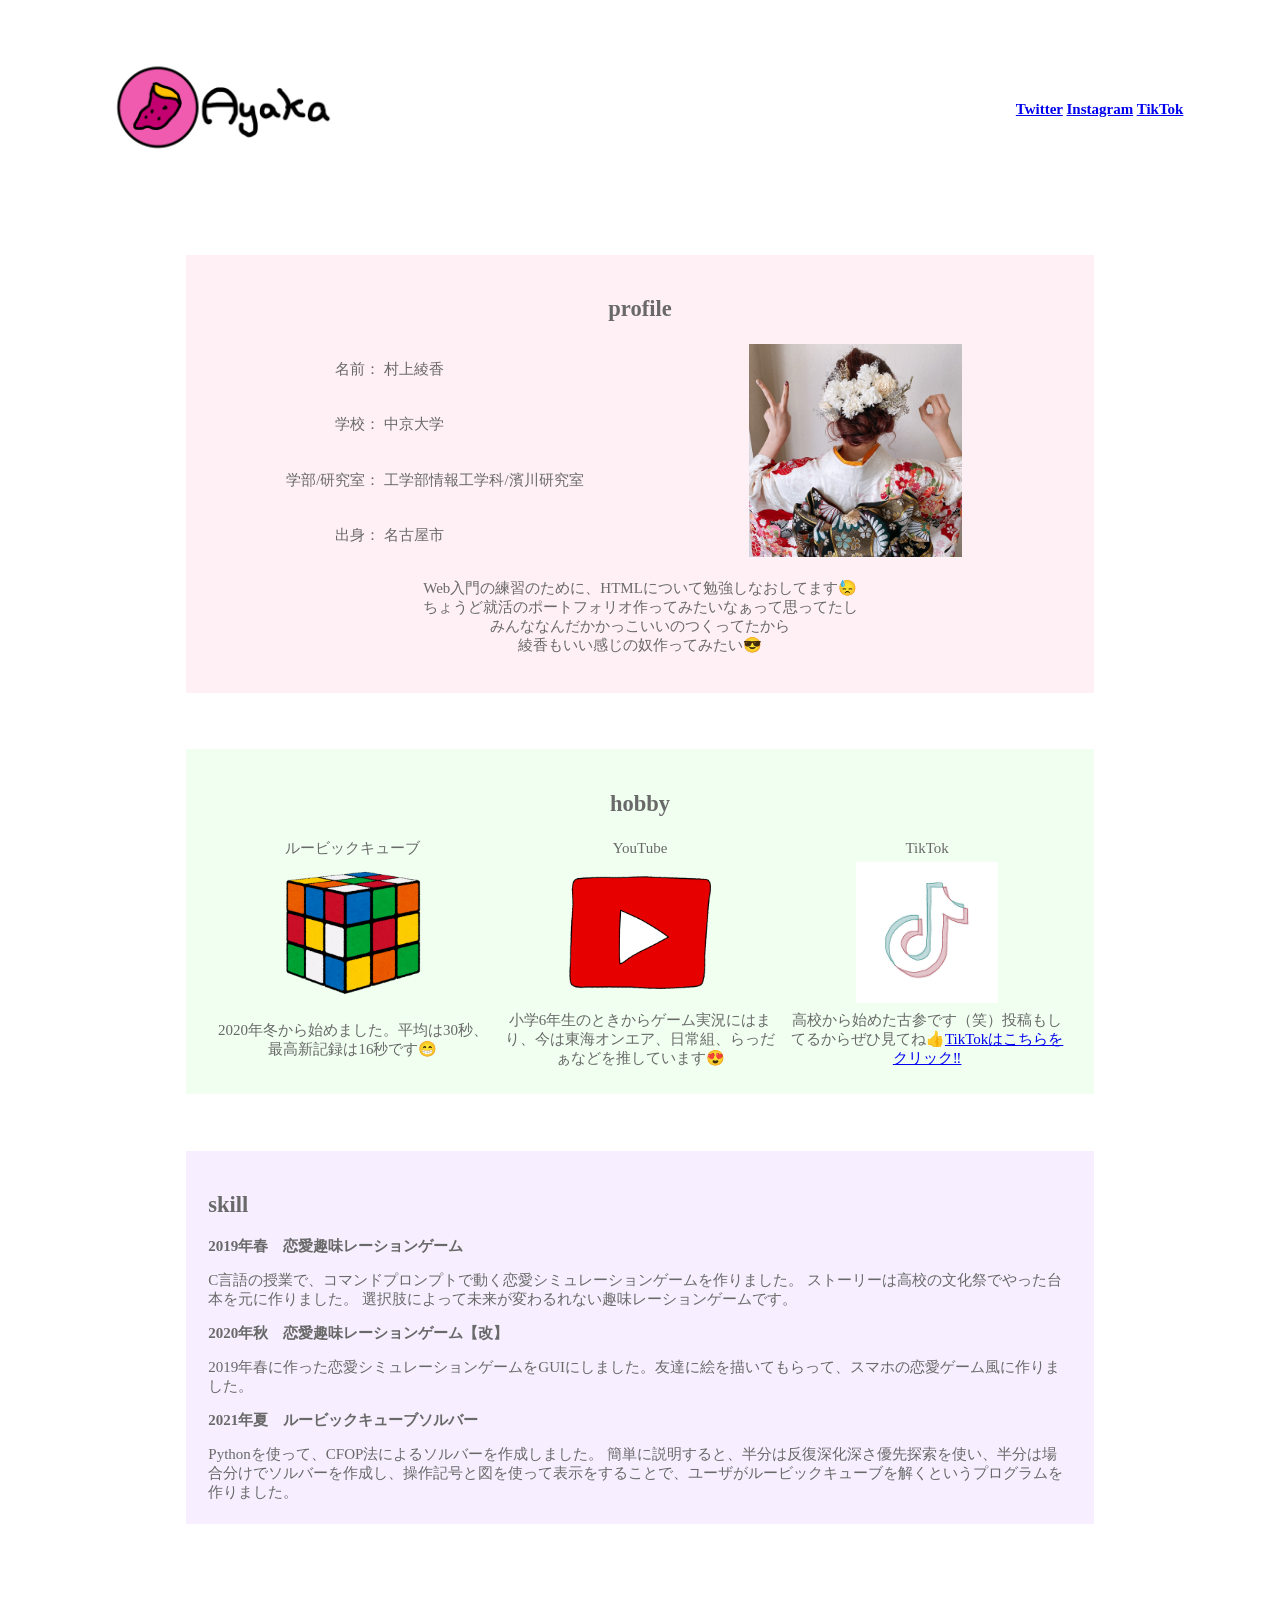
<file: index.html>
<!DOCTYPE html>
<html lang="ja">
	<head>
		<meta charset="utf-8">
		<link rel="stylesheet" href="bbb.css">
		<meta http-equiv="Content-Type" content="text/html; charset=utf-8">
		<meta http-equiv="Content-Style-Type" content="bbb.css">
		<meta name="viewport" content="width=device-width, initial-scale=1.0">
		<title>あーちゃんのポートフォリオ</title>
		
	</head>
	<body>
		<table width="100%">
			<tr>
				<th class="html_title">
					<a href="https://a-chan0111.github.io/a-chan_-portfolio/"><img src="./img/ayaka_imo_logo_long.png" alt="ayakaロゴ" width="45%"></a>
				</th>
				<th class="sns">
					<a href="https://twitter.com/jikkyou_0111" target="_blank">Twitter</a>
					<a href="https://www.instagram.com/jikkyoulove0111/" target="_blank">Instagram</a>
					<a href="https://www.tiktok.com/@jikkyoulove0111" target="_blank">TikTok</a>
				</th>
			</tr>
		</table>

		<div class="profile">
			<h2>profile</h2>
			<table align="center">
				<tr>
					<td width="20%" align="right">名前：</td>
					<td width="30%" align="left">村上綾香</td>
					<td rowspan="4" width="50%"><img src="./img/ayaka.jpg" alt="ayaka" width="50%"></td>
				</tr>
				<tr>
					<td width="20%" align="right">学校：</td>
					<td width=30% align="left">中京大学</td>
				</tr>
				<tr>
					<td width="20%" align="right">学部/研究室：</td>
					<td width=30% align="left">工学部情報工学科/濱川研究室</td>
				</tr>
				<tr>
					<td width="20%" align="right">出身：</td>
					<td width=30% align="left">名古屋市</td>
				</tr>
			</table>
			<p>
				Web入門の練習のために、HTMLについて勉強しなおしてます😓<br>
				ちょうど就活のポートフォリオ作ってみたいなぁって思ってたし<br>
				みんななんだかかっこいいのつくってたから<br>
				綾香もいい感じの奴作ってみたい😎
			</p>	
		</div>

		<div class="hobby">
			<h2>hobby</h2>
			<table align="center">
				<tr>
					<td width="30%">ルービックキューブ</td>
					<td width="30%">YouTube</td>
					<td width="30%">TikTok</td>
				</tr>
				<tr>
					<td width="30%"><img src="./img/cube2.png" alt="ayaka" width="50%"></td>
					<td width="30%"><img src="./img/YouTube.png" alt="ayaka" width="50%"></td>
					<td width="30%"><img src="./img/tiktok2.jpeg" alt="ayaka" width="50%"></td>
				</tr>
				<tr>
					<td width="30%">2020年冬から始めました。平均は30秒、最高新記録は16秒です😁</td>
					<td width="30%">小学6年生のときからゲーム実況にはまり、今は東海オンエア、日常組、らっだぁなどを推しています😍</td>
					<td width="30%">高校から始めた古参です（笑）投稿もしてるからぜひ見てね👍<a href="https://www.tiktok.com/@jikkyoulove0111" target="_blank">TikTokはこちらをクリック‼</a></td>
				</tr>
			</table>
		</div>

		<div class="skill">
			<h2>skill</h2>

			<p class="skill_title">2019年春　恋愛趣味レーションゲーム</p>
			C言語の授業で、コマンドプロンプトで動く恋愛シミュレーションゲームを作りました。
			ストーリーは高校の文化祭でやった台本を元に作りました。
			選択肢によって未来が変わるれない趣味レーションゲームです。

			<p class="skill_title">2020年秋　恋愛趣味レーションゲーム【改】</p>
			2019年春に作った恋愛シミュレーションゲームをGUIにしました。友達に絵を描いてもらって、スマホの恋愛ゲーム風に作りました。

			<p class="skill_title">2021年夏　ルービックキューブソルバー</p>
			Pythonを使って、CFOP法によるソルバーを作成しました。
			簡単に説明すると、半分は反復深化深さ優先探索を使い、半分は場合分けでソルバーを作成し、操作記号と図を使って表示をすることで、ユーザがルービックキューブを解くというプログラムを作りました。				
		</div>
	</body>
</html>


<div>
	<p class="skill_title"></p>
	
</div>
</file>
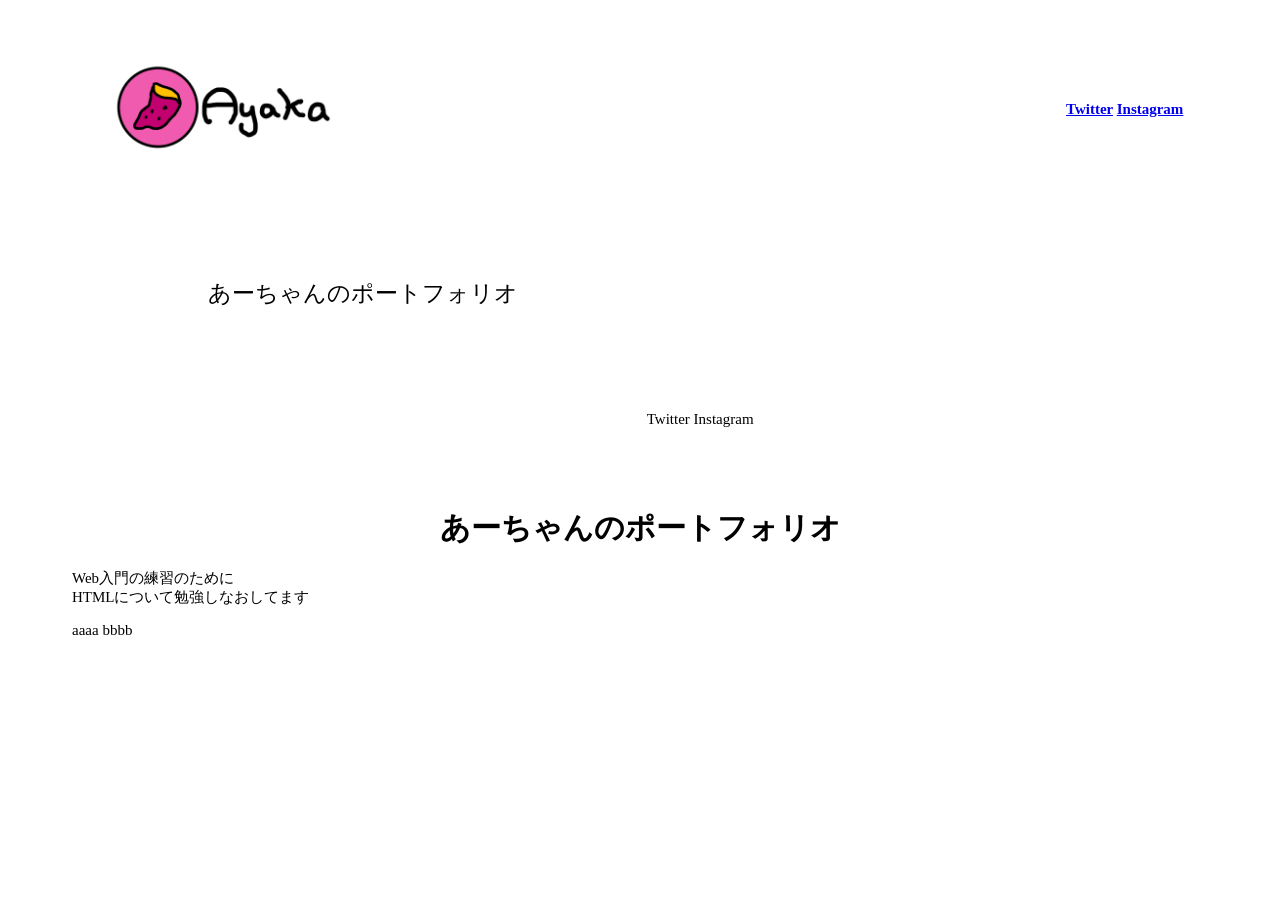
<file: index2.html>
<!DOCTYPE html>
<html lang="ja">
	<head>
		<meta charset="utf-8">
		<link rel="stylesheet" href="bbb.css">
		<meta http-equiv="Content-Type" content="text/html; charset=utf-8">
		<meta http-equiv="Content-Style-Type" content="bbb.css">
		<meta name="viewport" content="width=device-width, initial-scale=1.0">
		<title>あーちゃんのポートフォリオ</title>
		
	</head>
	<body>
		<table width="100%">
			<tr>
				<th class="html_title">
					<img src="/img/ayaka_imo_logo_long.png" alt="ayakaロゴ" width="45%">
				</th>
				<th class="sns">
					<a href="https://twitter.com/jikkyou_0111" target="_blank">Twitter</a>
					<a href="https://www.instagram.com/jikkyoulove0111/" target="_blank">Instagram</a>
				</th>
			</tr>
		</table>

		<div class = "html_title">
			あーちゃんのポートフォリオ
		</div>

		<div class = "sns">
			Twitter
			Instagram
		</div>


		<h1 align="center">あーちゃんのポートフォリオ</h1>
		<p>
			Web入門の練習のために<br>
			HTMLについて勉強しなおしてます<br>
		</p>
		<a>aaaa</a>
		<a>bbbb</a>
	</body>
</html>
</file>
<file: bbb.css>
body{
	background-color: white;
	font-size: 15px;
	padding: 1% 5%;
}

 .html_title, .sns {
	width: 50%;
	padding: 2% 0%;
}


.html_title{
	text-align: left;
	font-size: 150%;
	padding-left: 2%;
}

.sns{
	text-align: right;
	padding-right: 2%;
}

div{
	margin: 5% 10%;
	text-align: center;
	align-content: center;
}

.profile{
	color : dimgray;
	background-color: lavenderblush;
	text-align: center;
	padding: 2%;	
}

.hobby{
	color : dimgray;
	background-color: honeydew;
	text-align: center;
	padding: 2%;	
}	

.skill{
	color : dimgray;
	background-color: #f7efff;
	text-align: left;
	padding: 2%;	
}

.skill_title{
	font-weight: bold;
}
</file>
